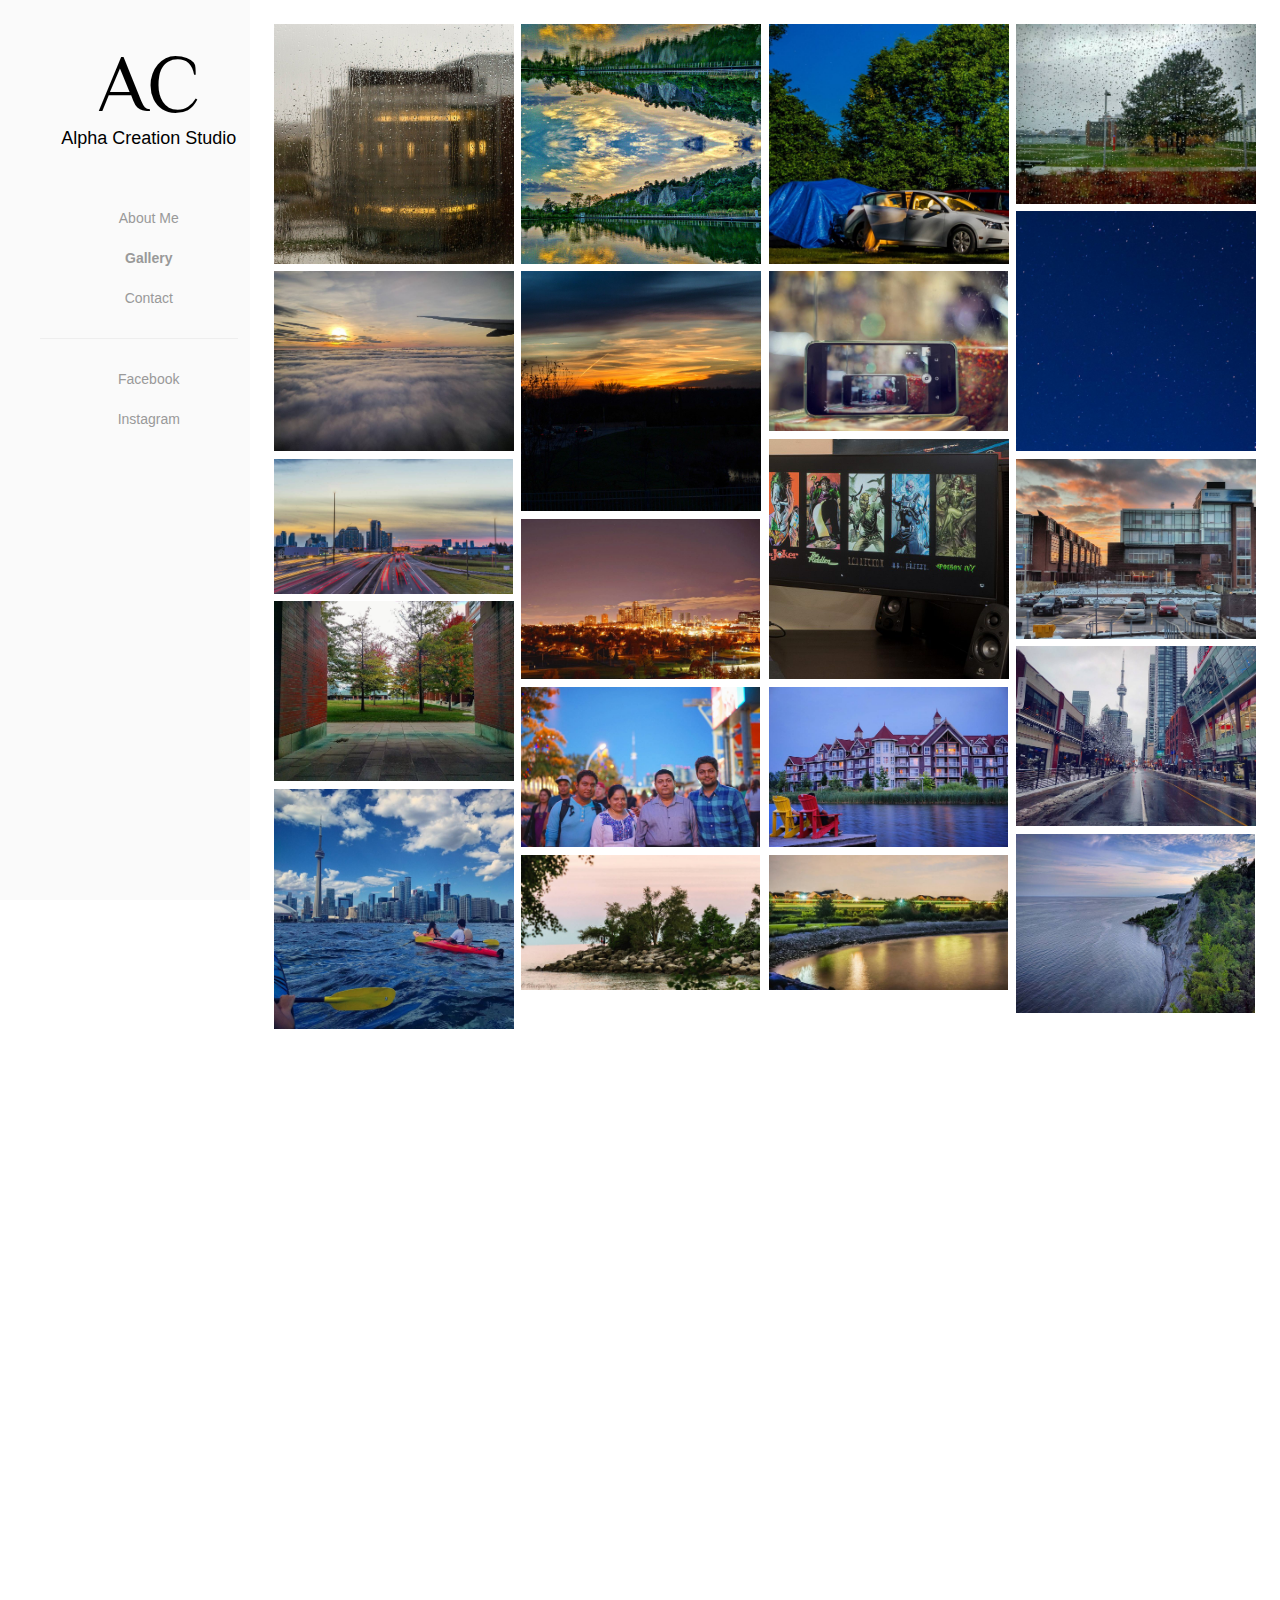
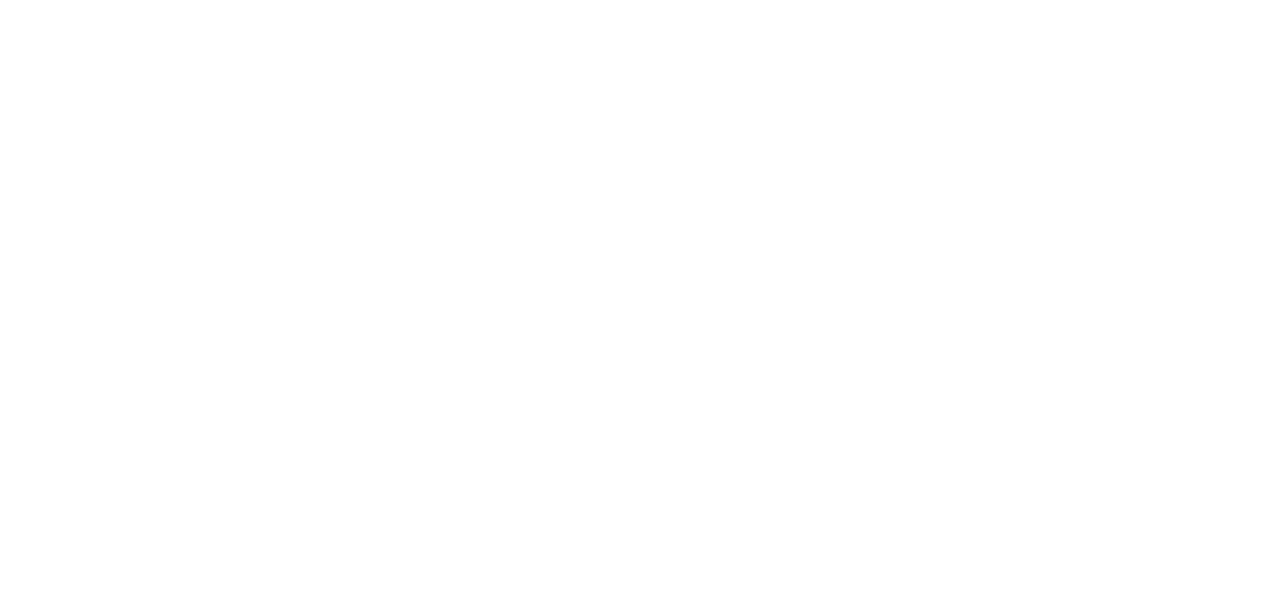
<file: 1/index.html>
<!DOCTYPE html>
<html lang="en">
<head>
  <!-- Required meta tags always come first -->
  <meta charset="utf-8">
  <meta name="viewport" content="width=device-width, initial-scale=1, shrink-to-fit=no">
  <meta http-equiv="x-ua-compatible" content="ie=edge">

  <link rel="stylesheet" type="text/css" href="css/imgGrid.css" />
  <link rel="stylesheet" type="text/css" href="css/freelancer.css" />
  <link rel="stylesheet" type="text/css" href="css/simple-sidebar.css" />
  <link rel="stylesheet" type="text/css" href="css/hover.css" />
  <link rel="stylesheet" href="dist/css/lightbox.min.css">

  <!-- Font Family -->
  <link href="https://fonts.googleapis.com/css?family=Philosopher|Roboto" rel="stylesheet">
  <!-- Font Awesome -->
	<link rel="stylesheet" href="https://cdnjs.cloudflare.com/ajax/libs/font-awesome/4.7.0/css/font-awesome.min.css">
  <!-- Latest compiled and minified CSS -->
  <link rel="stylesheet" href="https://maxcdn.bootstrapcdn.com/bootstrap/3.3.7/css/bootstrap.min.css">
  <!-- jQuery library -->
  <script src="https://ajax.googleapis.com/ajax/libs/jquery/3.1.1/jquery.min.js"></script>
  <!-- Latest compiled JavaScript -->
  <script src="https://maxcdn.bootstrapcdn.com/bootstrap/3.3.7/js/bootstrap.min.js"></script>

  <!-- HTML5 Shim and Respond.js IE8 support of HTML5 elements and media queries -->
  <!-- WARNING: Respond.js doesn't work if you view the page via file:// -->
  <!--[if lt IE 9]>
      <script src="https://oss.maxcdn.com/libs/html5shiv/3.7.0/html5shiv.js"></script>
      <script src="https://oss.maxcdn.com/libs/respond.js/1.4.2/respond.min.js"></script>
  <![endif]-->
</head>
<body>

<div id="wrapper">

  <!-- Sidebar -->
  <div id="sidebar-wrapper">
    <ul class="sidebar-nav">
      <li class="sidebar-brand">
        <h1 class="unselectable">AC</h1>
        <h4 class="unselectable">Alpha Creation Studio</h4>
      </li>
      <li><a href="about.html">About Me</a></li>
      <li class="active"><a href="index.html">Gallery</a></li>
      <li><a href="contact.html">Contact</a></li>
      <hr>
      <li><a href="#">Facebook</a></li>
      <li><a href="https://www.instagram.com/mrmostwantedd/">Instagram</a></li>
    </ul>
  </div> <!-- /#sidebar-wrapper -->

  <!-- Page Content -->
  <div id="page-content-wrapper">

    <ul class="grid effect-1" id="grid">
<li><div class="hovereffect"><a data-lightbox="Alpha-Gallery" data-title="" href="images/1.jpg"><img class="img-responsive" src="images/1.jpg"></a></div></li>
<li><div class="hovereffect"><a data-lightbox="Alpha-Gallery" data-title="" href="images/2.jpg"><img class="img-responsive" src="images/2.jpg"></a></div></li>
<li><div class="hovereffect"><a data-lightbox="Alpha-Gallery" data-title="" href="images/3.jpg"><img class="img-responsive" src="images/3.jpg"></a></div></li>
<li><div class="hovereffect"><a data-lightbox="Alpha-Gallery" data-title="" href="images/4.jpg"><img class="img-responsive" src="images/4.jpg"></a></div></li>
<li><div class="hovereffect"><a data-lightbox="Alpha-Gallery" data-title="" href="images/5.jpg"><img class="img-responsive" src="images/5.jpg"></a></div></li>
<li><div class="hovereffect"><a data-lightbox="Alpha-Gallery" data-title="" href="images/6.jpg"><img class="img-responsive" src="images/6.jpg"></a></div></li>
<li><div class="hovereffect"><a data-lightbox="Alpha-Gallery" data-title="" href="images/7.jpg"><img class="img-responsive" src="images/7.jpg"></a></div></li>
<li><div class="hovereffect"><a data-lightbox="Alpha-Gallery" data-title="" href="images/8.jpg"><img class="img-responsive" src="images/8.jpg"></a></div></li>
<li><div class="hovereffect"><a data-lightbox="Alpha-Gallery" data-title="" href="images/9.jpg"><img class="img-responsive" src="images/9.jpg"></a></div></li>
<li><div class="hovereffect"><a data-lightbox="Alpha-Gallery" data-title="" href="images/10.jpg"><img class="img-responsive" src="images/10.jpg"></a></div></li>
<li><div class="hovereffect"><a data-lightbox="Alpha-Gallery" data-title="" href="images/11.jpg"><img class="img-responsive" src="images/11.jpg"></a></div></li>
<li><div class="hovereffect"><a data-lightbox="Alpha-Gallery" data-title="" href="images/12.jpg"><img class="img-responsive" src="images/12.jpg"></a></div></li>
<li><div class="hovereffect"><a data-lightbox="Alpha-Gallery" data-title="" href="images/13.jpg"><img class="img-responsive" src="images/13.jpg"></a></div></li>
<li><div class="hovereffect"><a data-lightbox="Alpha-Gallery" data-title="" href="images/14.jpg"><img class="img-responsive" src="images/14.jpg"></a></div></li>
<li><div class="hovereffect"><a data-lightbox="Alpha-Gallery" data-title="" href="images/15.jpg"><img class="img-responsive" src="images/15.jpg"></a></div></li>
<li><div class="hovereffect"><a data-lightbox="Alpha-Gallery" data-title="" href="images/16.jpg"><img class="img-responsive" src="images/16.jpg"></a></div></li>
<li><div class="hovereffect"><a data-lightbox="Alpha-Gallery" data-title="" href="images/17.jpg"><img class="img-responsive" src="images/17.jpg"></a></div></li>
<li><div class="hovereffect"><a data-lightbox="Alpha-Gallery" data-title="" href="images/18.jpg"><img class="img-responsive" src="images/18.jpg"></a></div></li>
<li><div class="hovereffect"><a data-lightbox="Alpha-Gallery" data-title="" href="images/19.jpg"><img class="img-responsive" src="images/19.jpg"></a></div></li>
<li><div class="hovereffect"><a data-lightbox="Alpha-Gallery" data-title="" href="images/20.jpg"><img class="img-responsive" src="images/20.jpg"></a></div></li>
<li><div class="hovereffect"><a data-lightbox="Alpha-Gallery" data-title="" href="images/10.jpg"><img class="img-responsive" src="images/10.jpg"></a></div></li>
<li><div class="hovereffect"><a data-lightbox="Alpha-Gallery" data-title="" href="images/11.jpg"><img class="img-responsive" src="images/11.jpg"></a></div></li>
<li><div class="hovereffect"><a data-lightbox="Alpha-Gallery" data-title="" href="images/12.jpg"><img class="img-responsive" src="images/12.jpg"></a></div></li>
<li><div class="hovereffect"><a data-lightbox="Alpha-Gallery" data-title="" href="images/13.jpg"><img class="img-responsive" src="images/13.jpg"></a></div></li>
<li><div class="hovereffect"><a data-lightbox="Alpha-Gallery" data-title="" href="images/14.jpg"><img class="img-responsive" src="images/14.jpg"></a></div></li>
<li><div class="hovereffect"><a data-lightbox="Alpha-Gallery" data-title="" href="images/15.jpg"><img class="img-responsive" src="images/15.jpg"></a></div></li>
<li><div class="hovereffect"><a data-lightbox="Alpha-Gallery" data-title="" href="images/1.jpg"><img class="img-responsive" src="images/1.jpg"></a></div></li>
<li><div class="hovereffect"><a data-lightbox="Alpha-Gallery" data-title="" href="images/2.jpg"><img class="img-responsive" src="images/2.jpg"></a></div></li>
<li><div class="hovereffect"><a data-lightbox="Alpha-Gallery" data-title="" href="images/3.jpg"><img class="img-responsive" src="images/3.jpg"></a></div></li>
<li><div class="hovereffect"><a data-lightbox="Alpha-Gallery" data-title="" href="images/4.jpg"><img class="img-responsive" src="images/4.jpg"></a></div></li>
<li><div class="hovereffect"><a data-lightbox="Alpha-Gallery" data-title="" href="images/9.jpg"><img class="img-responsive" src="images/9.jpg"></a></div></li>
<li><div class="hovereffect"><a data-lightbox="Alpha-Gallery" data-title="" href="images/10.jpg"><img class="img-responsive" src="images/10.jpg"></a></div></li>
<li><div class="hovereffect"><a data-lightbox="Alpha-Gallery" data-title="" href="images/11.jpg"><img class="img-responsive" src="images/11.jpg"></a></div></li>
<li><div class="hovereffect"><a data-lightbox="Alpha-Gallery" data-title="" href="images/12.jpg"><img class="img-responsive" src="images/12.jpg"></a></div></li>
<li><div class="hovereffect"><a data-lightbox="Alpha-Gallery" data-title="" href="images/13.jpg"><img class="img-responsive" src="images/13.jpg"></a></div></li>
<li><div class="hovereffect"><a data-lightbox="Alpha-Gallery" data-title="" href="images/14.jpg"><img class="img-responsive" src="images/14.jpg"></a></div></li>
<li><div class="hovereffect"><a data-lightbox="Alpha-Gallery" data-title="" href="images/15.jpg"><img class="img-responsive" src="images/15.jpg"></a></div></li>
<li><div class="hovereffect"><a data-lightbox="Alpha-Gallery" data-title="" href="images/16.jpg"><img class="img-responsive" src="images/16.jpg"></a></div></li>
<li><div class="hovereffect"><a data-lightbox="Alpha-Gallery" data-title="" href="images/17.jpg"><img class="img-responsive" src="images/17.jpg"></a></div></li>
<li><div class="hovereffect"><a data-lightbox="Alpha-Gallery" data-title="" href="images/18.jpg"><img class="img-responsive" src="images/18.jpg"></a></div></li>
<li><div class="hovereffect"><a data-lightbox="Alpha-Gallery" data-title="" href="images/19.jpg"><img class="img-responsive" src="images/19.jpg"></a></div></li>
<li><div class="hovereffect"><a data-lightbox="Alpha-Gallery" data-title="" href="images/20.jpg"><img class="img-responsive" src="images/20.jpg"></a></div></li>
<li><div class="hovereffect"><a data-lightbox="Alpha-Gallery" data-title="" href="images/10.jpg"><img class="img-responsive" src="images/10.jpg"></a></div></li>
    </ul>

  </div><!-- /#page-content-wrapper -->

</div><!-- /#wrapper -->

	<script src="js/modernizr.custom.js"></script>
  <script src="js/masonry.pkgd.min.js"></script>
  <script src="js/imagesloaded.js"></script>
  <script src="js/classie.js"></script>
  <script src="js/AnimOnScroll.js"></script>
  <script src="dist/js/lightbox-plus-jquery.min.js"></script>

  <!-- Grid -->
  <script>
  	new AnimOnScroll( document.getElementById('grid'), {
  		minDuration : 0.2,
  		maxDuration : 0.7,
  		viewportFactor : 0.1
  	});
  </script>
  <!-- navigation -->
  <script>
    $("#menu-toggle").click(function(e) {
      e.preventDefault();
      $("#wrapper").toggleClass("toggled");
    });
  </script>
  <!-- lightbox -->


</body>
</html>
</file>
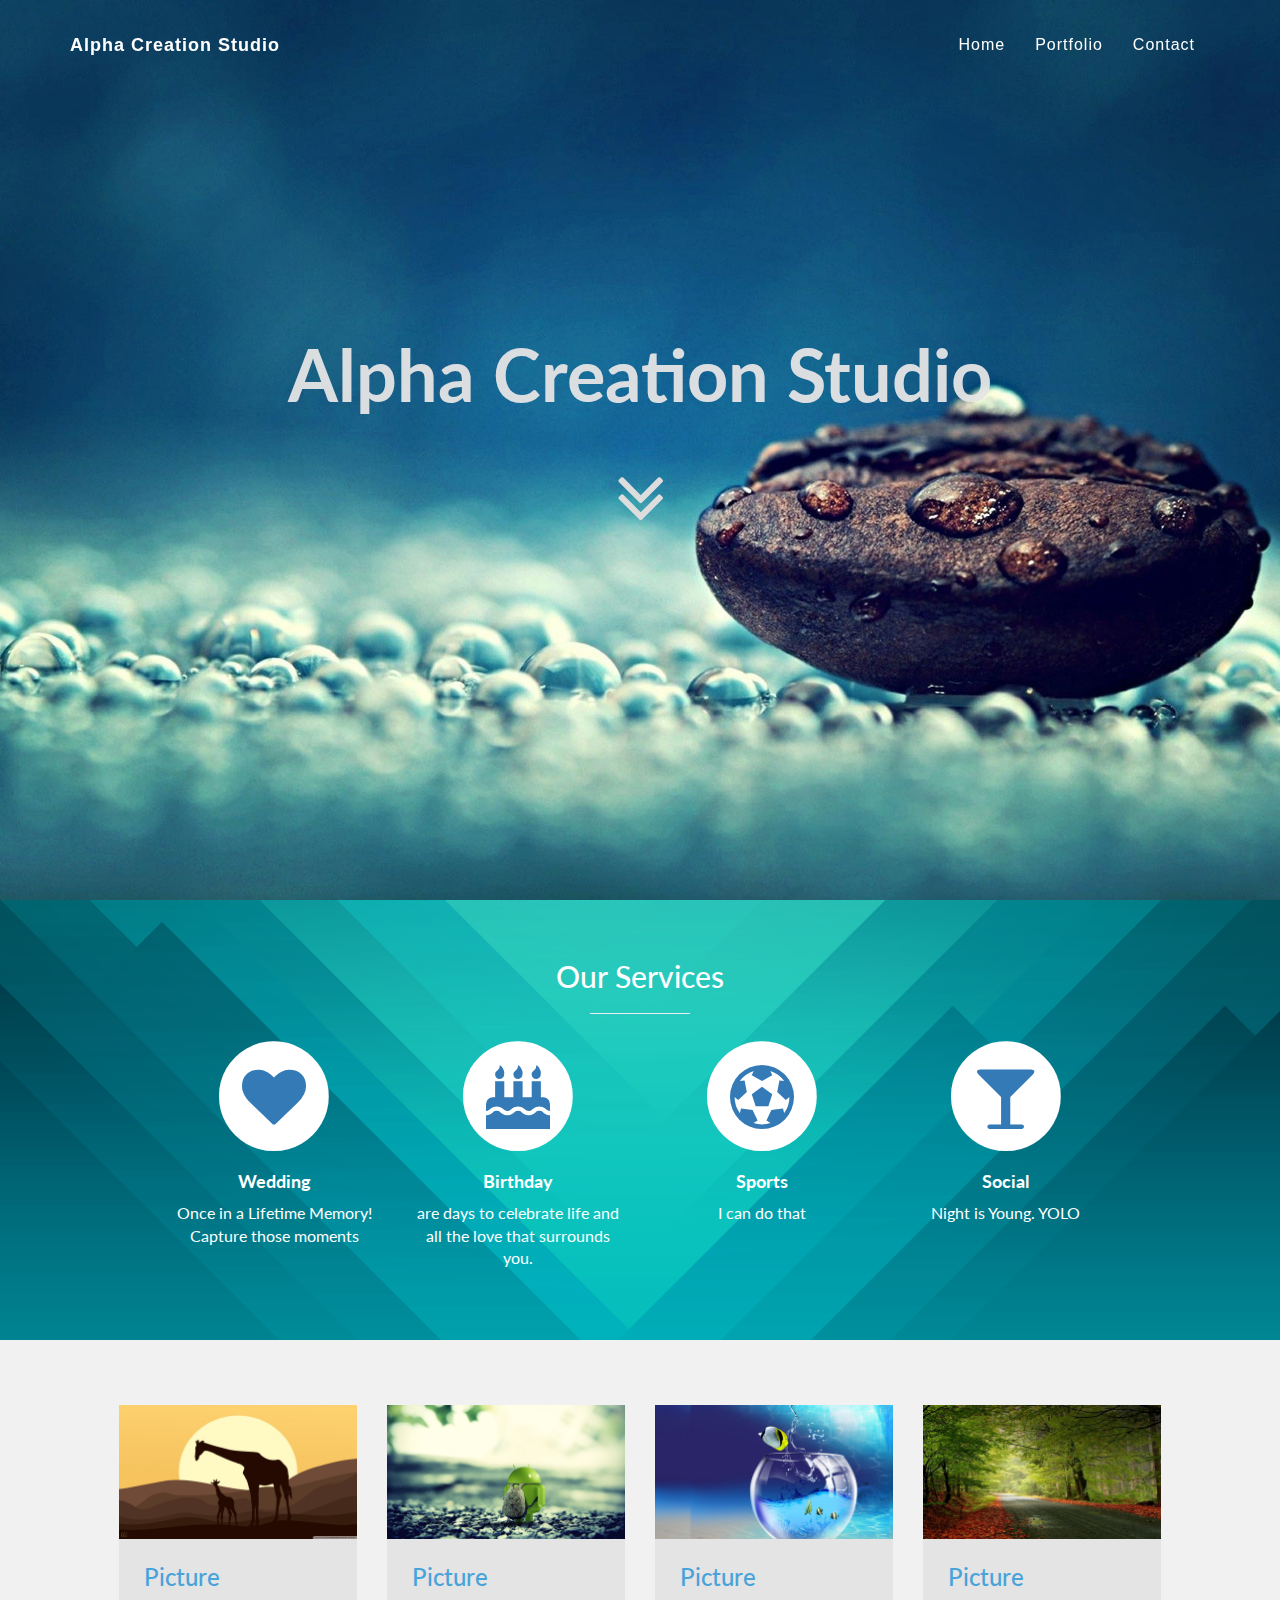
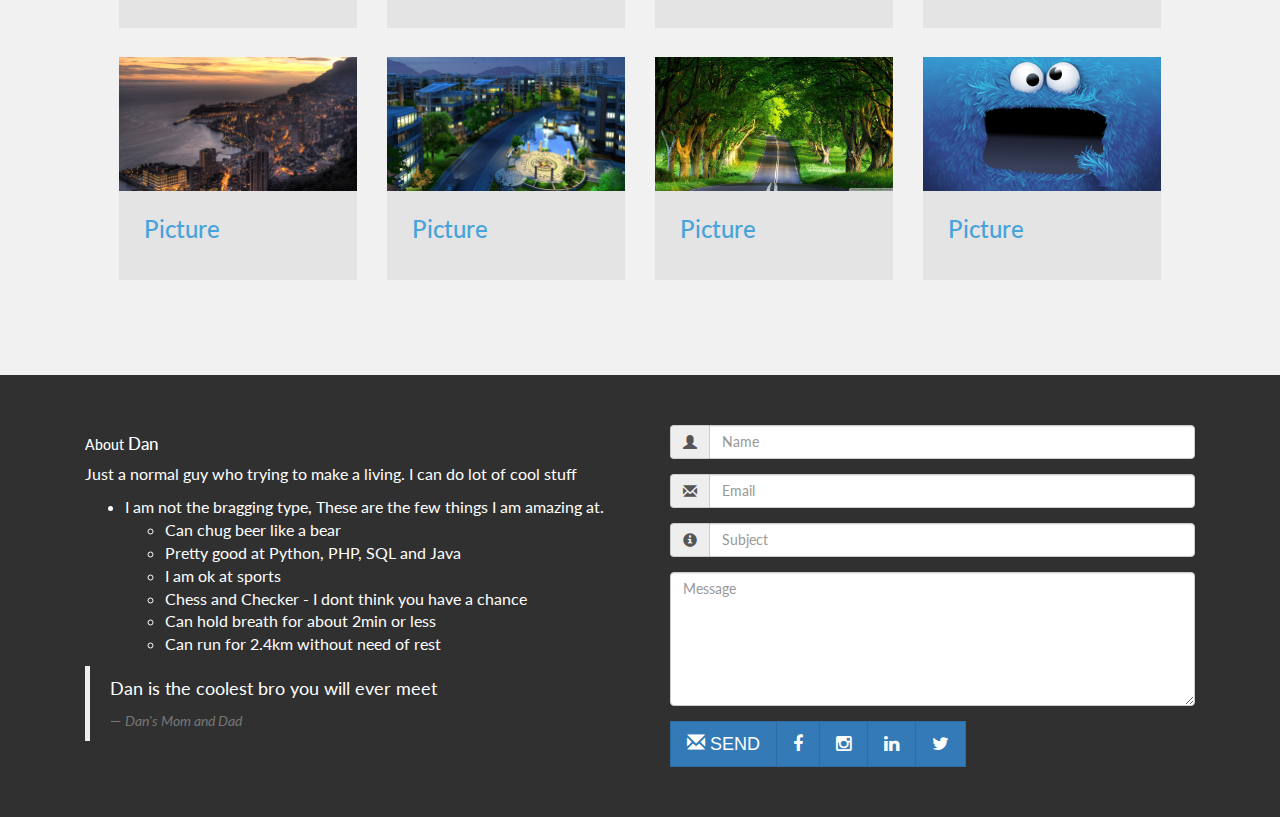
<file: ~index.html>
<!DOCTYPE html>
<html lang="en">

<head>
    <meta charset="utf-8">
    <meta http-equiv="X-UA-Compatible" content="IE=edge">
    <meta name="viewport" content="width=device-width, initial-scale=1">

    <title>Alpha Creation Studio</title>

    <!-- Bootstrap Core CSS -->
    <link href="css/bootstrap.min.css" rel="stylesheet">
    <!-- Custom CSS -->
    <link href="css/style.css" rel="stylesheet">
	<link href="css/genStyle.css" rel="stylesheet" />
    <link href="css/navi.css" rel="stylesheet" type="text/css" />	
	
	<link href="css/galleryStyle.css" rel="stylesheet" />
	<link href="css/pulse.css" rel="stylesheet" />
    <link href="css/font-awesome.min.css" rel="stylesheet">
	<script src="js/modernizr.custom.js"></script>
	<script src="js/pulse.js"></script>

    <!-- HTML5 Shim and Respond.js IE8 support of HTML5 elements and media queries -->
    <!-- WARNING: Respond.js doesn't work if you view the page via file:// -->
    <!--[if lt IE 9]>
        <script src="https://oss.maxcdn.com/libs/html5shiv/3.7.0/html5shiv.js"></script>
        <script src="https://oss.maxcdn.com/libs/respond.js/1.4.2/respond.min.js"></script>
    <![endif]-->
</head>

<body>

<!-- Navigation -->
<nav class="navbar navbar-custom navbar-fixed-top" role="navigation">
	<div class="container">
		<div class="navbar-header">
			<button type="button" class="navbar-toggle" data-toggle="collapse" data-target=".navbar-main-collapse">
				<i class="fa fa-bars" aria-hidden="true"></i>
			</button>
			<a class="navbar-brand page-scroll" href="#top">
				Alpha Creation <span class="light">Studio</span>
			</a>
		</div>
		<!-- Collect the nav links, forms, and other content for toggling -->
		<div class="collapse navbar-collapse navbar-right navbar-main-collapse">
			<ul class="nav navbar-nav">
				<!-- Hidden li included to remove active class from about link when scrolled up past about section -->
				<li class="hidden"><a href="#page-top"></a></li>
				<li><a class="page-scroll" href="#top">Home</a></li>
				<li><a class="page-scroll" href="#services">Portfolio</a></li>
				<li><a class="page-scroll" href="#contact">Contact</a></li>
			</ul>
		</div><!-- /.navbar-collapse -->
	</div><!-- /.container -->
</nav>

<!-- Top Header -->
<header id="top" class="header">
	<div class="text-vertical-center">
		<h1 class="alphaC">Alpha Creation Studio</h1>
		<br>
		<a  href="#services" class="btn btn-lg fa-5x page-scroll pulsate">
			<i class="fa fa-angle-double-down" aria-hidden="true"></i>
		</a>
	</div>
</header>

<!-- Services --><!-- Font Awesome's -->
<section id="services" class="callout services bg-primary">
	<div class="container">
	
		<div class="row text-center">
			<div class="col-lg-10 col-lg-offset-1">
				<h2>Our Services</h2>
				<hr class="small">
				<div class="row">
					
					<div class="col-md-3 col-sm-6">
						<div class="service-item">
							<span class="fa-stack fa-4x">
							<i class="fa fa-circle fa-stack-2x"></i>
							<i class="fa fa-heart fa-stack-1x text-primary"></i>
						</span>
							<h4>
								<strong>Wedding</strong>
							</h4>
							<p>Once in a Lifetime Memory! Capture those moments </p>
						<!--	<a href="#" class="btn btn-light">Learn More</a> -->
						</div>
					</div>
					
					<div class="col-md-3 col-sm-6">
						<div class="service-item">
							<span class="fa-stack fa-4x">
							<i class="fa fa-circle fa-stack-2x"></i>
							<i class="fa fa-birthday-cake fa-stack-1x text-primary"></i>
						</span>
							<h4>
								<strong>Birthday</strong>
							</h4>
							<p> are days to celebrate life and all the love that surrounds you.</p>
						<!--	<a href="#" class="btn btn-light">Learn More</a> -->
						</div>
					</div>
					
					<div class="col-md-3 col-sm-6">
						<div class="service-item">
							<span class="fa-stack fa-4x">
							<i class="fa fa-circle fa-stack-2x"></i>
							<i class="fa fa-futbol-o fa-stack-1x text-primary"></i>
						</span>
							<h4>
								<strong>Sports</strong>
							</h4>
							<p>I can do that</p>
						<!--	<a href="#" class="btn btn-light">Learn More</a> -->
						</div>
					</div>
					
					<div class="col-md-3 col-sm-6">
						<div class="service-item">
							<span class="fa-stack fa-4x">
								<i class="fa fa-circle fa-stack-2x"></i>
								<i class="fa fa-glass fa-stack-1x text-primary"></i>
							</span>
							<h4>
								<strong>Social</strong>
							</h4>
							<p>Night is Young. YOLO</p>
						<!--	<a href="#" class="btn btn-light">Learn More</a> -->
						</div>
					</div>
					
				</div><!-- /.row (nested) -->
			</div><!-- /.col-lg-10 -->
		</div><!-- /.row -->
	</div><!-- /.container -->
</section>

<!-- Portfolio -->
<section id="portfolio" class="portfolio">
	<div class="container"> 
		<div id="grid-gallery" class="grid-gallery">
		
			<section class="grid-wrap">
				<ul class="grid">
					<li class="grid-sizer"></li><!-- for Masonry column width -->						
					<li>
						<figure>
							<img src="img/thumb/1.jpg" alt="img04"/>
							<figcaption>
								<h3>Picture</h3>
							</figcaption>
						</figure>
					</li>
					<li>
						<figure>
							<img src="img/thumb/2.jpg" alt="img04"/>
							<figcaption>
								<h3>Picture</h3>
							</figcaption>
						</figure>
					</li>
					<li>
						<figure>
							<img src="img/thumb/3.jpg" alt="img04"/>
							<figcaption>
								<h3>Picture</h3>
							</figcaption>
						</figure>
					</li>
					<li>
						<figure>
							<img src="img/thumb/4.jpg" alt="img04"/>
							<figcaption>
								<h3>Picture</h3>
							</figcaption>
						</figure>
					</li>
					<li>
						<figure>
							<img src="img/thumb/5.jpg" alt="img04"/>
							<figcaption>
								<h3>Picture</h3>
							</figcaption>
						</figure>
					</li>
					<li>
						<figure>
							<img src="img/thumb/6.jpg" alt="img04"/>
							<figcaption>
								<h3>Picture</h3>
							</figcaption>
						</figure>
					</li>
					<li>
						<figure>
							<img src="img/thumb/7.jpg" alt="img04"/>
							<figcaption>
								<h3>Picture</h3>
							</figcaption>
						</figure>
					</li>
					<li>
						<figure>
							<img src="img/thumb/8.jpg" alt="img04"/>
							<figcaption>
								<h3>Picture</h3>
							</figcaption>
						</figure>
					</li>
				</ul>
			</section><!-- // grid-wrap -->
			<section class="slideshow">
				<ul>
					<li>
						<figure>
							<img src="img/large/1.jpg" alt="img01"/>
						</figure>
					</li>
					<li>
						<figure>
							<img src="img/large/2.jpg" alt="img02"/>
						</figure>
					</li>
					<li>
						<figure>
							<img src="img/large/3.jpg" alt="img03"/>
						</figure>
					</li>
					<li>
						<figure>
							<img src="img/large/4.jpg" alt="img04"/>
						</figure>
					</li>
					<li>
						<figure>
							<img src="img/large/5.jpg" alt="img05"/>
						</figure>
					</li>
					<li>
						<figure>
							<img src="img/large/6.jpg" alt="img06"/>
						</figure>
					</li>
					<li>
						<figure>
							<img src="img/large/7.jpg" alt="img01"/>
						</figure>
					</li>
					<li>
						<figure>
							<img src="img/large/8.jpg" alt="img02"/>
						</figure>
					</li>
				</ul>
				<nav>
					<span class="icon nav-prev"></span>
					<span class="icon nav-next"></span>
					<span class="icon nav-close"></span>
				</nav>
			</section><!-- // slideshow -->

		</div><!-- // grid-gallery -->
	</div><!-- /.container -->
</section>

<!-- Contact -->
<section id="contact" class="contact">
<div class="container">
	<div class="row">

	<div class="col-xs-6">
		<div class="socialInfao">
			<div class="container">
				<h5>About <big>Dan</big></h5>
				<p>Just a normal guy who trying to make a living. I can do lot of cool stuff</p>
				<ul><li>I am not the bragging type, These are the few things I am amazing at.
					<ul>
					  <li>Can chug beer like a bear</li>
					  <li>Pretty good at Python, PHP, SQL and Java</li>
					  <li>I am ok at sports</li>
					  <li>Chess and Checker - I dont think you have a chance</li>
					  <li>Can hold breath for about 2min or less</li>
					  <li>Can run for 2.4km without need of rest</li>
					</ul>
				  </li>
				 </ul>
				<blockquote class="pull-left">
					<p>Dan is the coolest bro you will ever meet</p>
					<footer class="blockquote-footer"><cite title="Source Title">Dan's Mom and Dad</cite></footer>
				</blockquote>					
			</div>
		</div>
	</div>
	<div class="col-xs-6">
		<div class="contactFo">
			<div class="emailSend test2">
				<div class="container-fluid">			
					<div class="form-wrapper">
						<form>
						  <!-- inputs -->
						  <div class="form-group">
							<label class="sr-only" for="name">Name</label>
							<div class="input-group">
							  <div class="input-group-addon">
								<span class="glyphicon glyphicon-user" aria-hidden="true"></span>
							  </div>
							  <input type="text" class="form-control" id="name" placeholder="Name">
							</div>
						  </div>
						  <div class="form-group">
							<label class="sr-only" for="email">Email</label>
							<div class="input-group">
							  <div class="input-group-addon">
								<span class="glyphicon glyphicon-envelope" aria-hidden="true"></span>
							  </div>
							  <input type="text" class="form-control" id="email" placeholder="Email">
							</div>
						  </div>
						  <div class="form-group">
							<label class="sr-only" for="subject">Subject</label>
							<div class="input-group">
							  <div class="input-group-addon">
								<span class="glyphicon glyphicon-info-sign" aria-hidden="true"></span>
							  </div>
							  <input type="text" class="form-control" id="subject" placeholder="Subject">
							</div>
						  </div>
						  <div class="form-group">
							<label class="sr-only" for="message">Message</label>
							<textarea class="form-control" id="message" rows="6" placeholder="Message"></textarea>
						  </div>

						  <!-- buttons -->
							<div class="btn-group" role="group">
								<button type="submit" class="btn btn-primary btn-lg submit">
									<span class="glyphicon glyphicon-envelope" aria-hidden="true"></span> Send
								</button>
								
								
								<a  href="#services" class="btn btn-primary btn-lg submit fa-1x ">
									<i class="fa fa-facebook" aria-hidden="true"></i>
								</a>
								<a  href="#services" class="btn btn-primary btn-lg submit fa-1x">
									<i class="fa fa-instagram" aria-hidden="true"></i>
								</a>								
								<a  href="#services" class="btn btn-primary btn-lg submit fa-1x">
									<i class="fa fa-linkedin" aria-hidden="true"></i>
								</a>
								<a  href="#services" class="btn btn-primary btn-lg submit fa-1x">
									<i class="fa fa-twitter" aria-hidden="true"></i>
								</a>
								
								
							</div>
						</form>
					</div>
				</div>
			</div>
		</div>		
	</div>
</div><!-- /.container -->
</section>


	
    <script src="js/jquery.js"></script><!-- jQuery -->
    <script src="js/bootstrap.min.js"></script><!-- Bootstrap -->

	<script src="js/navi.js"></script> <!-- navigation -->
	<script src="js/jquery.easing.min.js"></script>

	<script src="js/imagesloaded.pkgd.min.js"></script>
	<script src="js/masonry.pkgd.min.js"></script>
	<script src="js/classie.js"></script>
	<script src="js/cbpGridGallery.js"></script>
	
<script> 
	<!-- Gallery fun -->
	new CBPGridGallery( document.getElementById( 'grid-gallery' ) );
	
	$(".alphaC").fadeOut(100).fadeIn(1200);
		
</script>
		
   
</body>

</html>
</file>
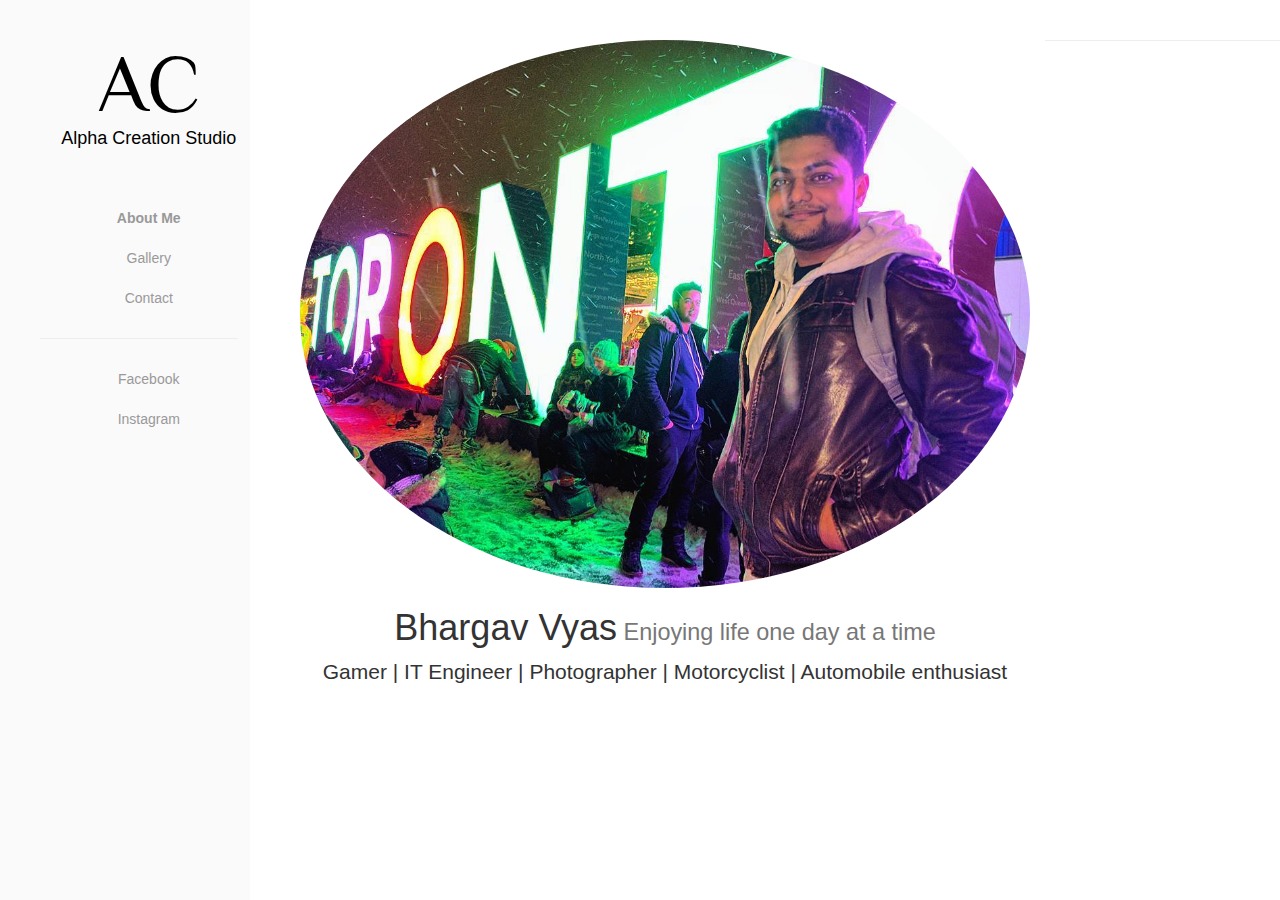
<file: 1/about.html>
<!DOCTYPE html>
<html lang="en">
<head>
  <!-- Required meta tags always come first -->
  <meta charset="utf-8">
  <meta name="viewport" content="width=device-width, initial-scale=1, shrink-to-fit=no">
  <meta http-equiv="x-ua-compatible" content="ie=edge">

  <link rel="stylesheet" type="text/css" href="css/imgGrid.css" />
  <link rel="stylesheet" type="text/css" href="css/freelancer.css" />
  <link rel="stylesheet" type="text/css" href="css/simple-sidebar.css" />
  <link rel="stylesheet" type="text/css" href="css/hover.css" />
  <link rel="stylesheet" href="dist/css/lightbox.min.css">

  <!-- Font Family -->
  <link href="https://fonts.googleapis.com/css?family=Philosopher|Roboto" rel="stylesheet">
  <!-- Font Awesome -->
	<link rel="stylesheet" href="https://cdnjs.cloudflare.com/ajax/libs/font-awesome/4.7.0/css/font-awesome.min.css">
  <!-- Latest compiled and minified CSS -->
  <link rel="stylesheet" href="https://maxcdn.bootstrapcdn.com/bootstrap/3.3.7/css/bootstrap.min.css">
  <!-- jQuery library -->
  <script src="https://ajax.googleapis.com/ajax/libs/jquery/3.1.1/jquery.min.js"></script>
  <!-- Latest compiled JavaScript -->
  <script src="https://maxcdn.bootstrapcdn.com/bootstrap/3.3.7/js/bootstrap.min.js"></script>

  <!-- HTML5 Shim and Respond.js IE8 support of HTML5 elements and media queries -->
  <!-- WARNING: Respond.js doesn't work if you view the page via file:// -->
  <!--[if lt IE 9]>
      <script src="https://oss.maxcdn.com/libs/html5shiv/3.7.0/html5shiv.js"></script>
      <script src="https://oss.maxcdn.com/libs/respond.js/1.4.2/respond.min.js"></script>
  <![endif]-->
</head>
<body>

<div id="wrapper">

  <!-- Sidebar -->
  <div id="sidebar-wrapper">
    <ul class="sidebar-nav">
      <li class="sidebar-brand">
        <h1 class="unselectable">AC</h1>
        <h4 class="unselectable">Alpha Creation Studio</h4>
      </li>
      <li class="active"><a href="about.html">About Me</a></li>
      <li><a href="index.html">Gallery</a></li>
      <li><a href="contact.html">Contact</a></li>
      <hr>
      <li><a href="#">Facebook</a></li>
      <li><a href="https://www.instagram.com/mrmostwantedd/">Instagram</a></li>
    </ul>
  </div> <!-- /#sidebar-wrapper -->

  <!-- Page Content -->
  <div id="page-content-wrapper">

    <div class="container">
  		<div class="centerMarg">
        <div class="col-lg-8 text-center">
          <img class="profPic img-responsive img-circle" src="images/bhv.jpg" alt="">

          <h1>Bhargav Vyas<small> Enjoying life one day at a time</small></h1>
          <p class="lead">Gamer | IT Engineer | Photographer | Motorcyclist | Automobile enthusiast </p>
        </div>
        <hr>
  		</div>
  	</div>

  </div><!-- /#page-content-wrapper -->

</div><!-- /#wrapper -->

	<script src="js/modernizr.custom.js"></script>
  <script src="js/masonry.pkgd.min.js"></script>
  <script src="js/imagesloaded.js"></script>
  <script src="js/classie.js"></script>
  <script src="js/AnimOnScroll.js"></script>
  <script src="dist/js/lightbox-plus-jquery.min.js"></script>

  <!-- Grid -->
  <script>
  	new AnimOnScroll( document.getElementById('grid'), {
  		minDuration : 0.2,
  		maxDuration : 0.7,
  		viewportFactor : 0.1
  	});
  </script>
  <!-- navigation -->
  <script>
    $("#menu-toggle").click(function(e) {
      e.preventDefault();
      $("#wrapper").toggleClass("toggled");
    });
  </script>
  <!-- lightbox -->


</body>
</html>
</file>
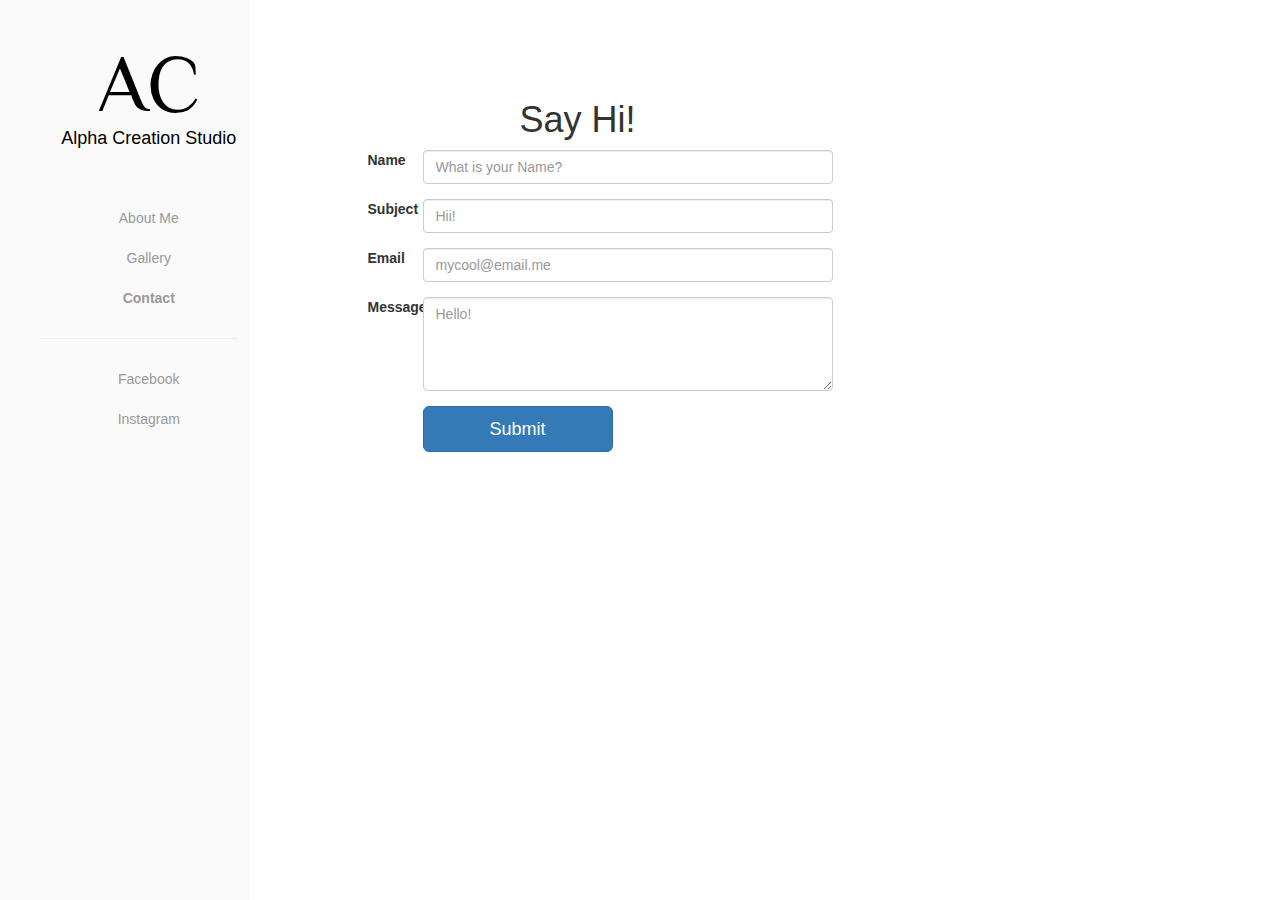
<file: 1/contact.html>
<!DOCTYPE html>
<html lang="en">
<head>
  <!-- Required meta tags always come first -->
  <meta charset="utf-8">
  <meta name="viewport" content="width=device-width, initial-scale=1, shrink-to-fit=no">
  <meta http-equiv="x-ua-compatible" content="ie=edge">

  <link rel="stylesheet" type="text/css" href="css/imgGrid.css" />
  <link rel="stylesheet" type="text/css" href="css/freelancer.css" />
  <link rel="stylesheet" type="text/css" href="css/simple-sidebar.css" />
  <link rel="stylesheet" type="text/css" href="css/hover.css" />
  <link rel="stylesheet" href="dist/css/lightbox.min.css">

  <!-- Font Family -->
  <link href="https://fonts.googleapis.com/css?family=Philosopher|Roboto" rel="stylesheet">
  <!-- Font Awesome -->
	<link rel="stylesheet" href="https://cdnjs.cloudflare.com/ajax/libs/font-awesome/4.7.0/css/font-awesome.min.css">
  <!-- Latest compiled and minified CSS -->
  <link rel="stylesheet" href="https://maxcdn.bootstrapcdn.com/bootstrap/3.3.7/css/bootstrap.min.css">
  <!-- jQuery library -->
  <script src="https://ajax.googleapis.com/ajax/libs/jquery/3.1.1/jquery.min.js"></script>
  <!-- Latest compiled JavaScript -->
  <script src="https://maxcdn.bootstrapcdn.com/bootstrap/3.3.7/js/bootstrap.min.js"></script>

  <!-- HTML5 Shim and Respond.js IE8 support of HTML5 elements and media queries -->
  <!-- WARNING: Respond.js doesn't work if you view the page via file:// -->
  <!--[if lt IE 9]>
      <script src="https://oss.maxcdn.com/libs/html5shiv/3.7.0/html5shiv.js"></script>
      <script src="https://oss.maxcdn.com/libs/respond.js/1.4.2/respond.min.js"></script>
  <![endif]-->
</head>
<body>

<div id="wrapper">

  <!-- Sidebar -->
  <div id="sidebar-wrapper">
    <ul class="sidebar-nav">
      <li class="sidebar-brand">
        <h1 class="unselectable">AC</h1>
        <h4 class="unselectable">Alpha Creation Studio</h4>
      </li>
      <li><a href="about.html">About Me</a></li>
      <li><a href="index.html">Gallery</a></li>
      <li class="active"><a href="contact.html">Contact</a></li>
      <hr>
      <li><a href="#">Facebook</a></li>
      <li><a href="https://www.instagram.com/mrmostwantedd/">Instagram</a></li>
    </ul>
  </div> <!-- /#sidebar-wrapper -->

  <!-- Page Content -->
  <div id="page-content-wrapper">

    <div class="container contact text-center col-md-8 col-md-offset-1">
        <h1 class="col-md-8"> Say Hi! </h1>
    </div>
    <div class="container col-md-8 col-md-offset-1">
      <form class="">
        <div class="form-group row">
          <label class="col-md-1 col-form-label">Name </label>
          <div class="col-md-8"><input type="text" class="form-control" id="" placeholder="What is your Name?"></div>
        </div>
        <div class="form-group row">
          <label class="col-md-1 col-form-label">Subject</label>
          <div class="col-md-8"><input type="text" class="form-control" id="" placeholder="Hii!"></div>
        </div>
        <div class="form-group row">
          <label class="col-md-1 col-form-label">Email</label>
          <div class="col-md-8"><input type="email" class="form-control" id="" placeholder="mycool@email.me"></div>
        </div>
        <div class="form-group row">
          <label class="col-md-1 col-form-label">Message</label>
          <div class="col-md-8"><textarea class="form-control" rows="4" id="" placeholder="Hello!"></textarea></div>
        </div>
        <div class="form-group row">
          <div class="col-md-4 col-md-offset-1 text-center"><button type="submit" class="btn btn-lg btn-block btn-primary">Submit</button></div>
        </div>

      </form>
    </div>

  </div><!-- /#page-content-wrapper -->

</div><!-- /#wrapper -->

	<script src="js/modernizr.custom.js"></script>
  <script src="js/masonry.pkgd.min.js"></script>
  <script src="js/imagesloaded.js"></script>
  <script src="js/classie.js"></script>
  <script src="js/AnimOnScroll.js"></script>
  <script src="dist/js/lightbox-plus-jquery.min.js"></script>

  <!-- Grid -->
  <script>
  	new AnimOnScroll( document.getElementById('grid'), {
  		minDuration : 0.2,
  		maxDuration : 0.7,
  		viewportFactor : 0.1
  	});
  </script>
  <!-- navigation -->
  <script>
    $("#menu-toggle").click(function(e) {
      e.preventDefault();
      $("#wrapper").toggleClass("toggled");
    });
  </script>
  <!-- lightbox -->


</body>
</html>
</file>
<file: 1/css/imgGrid.css>
.grid {
	list-style: none;
	padding: 0;
	margin:0;
}
.grid li {
	display: block;
	float: left;
	padding: 4px;
	width: 25%;
	opacity: 0;
}
.grid li.shown,
.no-js .grid li,
.no-cssanimations .grid li {
	opacity: 1;
}
.grid li a,
.grid li img {
	outline: none;
	border: none;
	display: block;
	max-width: 100%;
}


/* Effect 1: opacity */
.grid.effect-1 li.animate {
	-webkit-animation: fadeIn 0.65s ease forwards;
	animation: fadeIn 0.65s ease forwards;
}
@-webkit-keyframes fadeIn {
	0% { }
	100% { opacity: 1; }
}
@keyframes fadeIn {
	0% { }
	100% { opacity: 1; }
}

/* Effect 2: Move Up */
.grid.effect-2 li.animate {
	-webkit-transform: translateY(200px);
	transform: translateY(200px);
	-webkit-animation: moveUp 0.65s ease forwards;
	animation: moveUp 0.65s ease forwards;
}
@-webkit-keyframes moveUp {
	0% { }
	100% { -webkit-transform: translateY(0); opacity: 1; }
}
@keyframes moveUp {
	0% { }
	100% { -webkit-transform: translateY(0); transform: translateY(0); opacity: 1; }
}

/* Effect 3: Scale up */
.grid.effect-3 li.animate {
	-webkit-transform: scale(0.6);
	transform: scale(0.6);
	-webkit-animation: scaleUp 0.65s ease-in-out forwards;
	animation: scaleUp 0.65s ease-in-out forwards;
}
@-webkit-keyframes scaleUp {
	0% { }
	100% { -webkit-transform: scale(1); opacity: 1; }
}
@keyframes scaleUp {
	0% { }
	100% { -webkit-transform: scale(1); transform: scale(1); opacity: 1; }
}

/* Effect 4: fall perspective */
.grid.effect-4 {
	-webkit-perspective: 1300px;
	perspective: 1300px;
}
.grid.effect-4 li.animate {
	-webkit-transform-style: preserve-3d;
	transform-style: preserve-3d;
	-webkit-transform: translateZ(400px) translateY(300px) rotateX(-90deg);
	transform: translateZ(400px) translateY(300px) rotateX(-90deg);
	-webkit-animation: fallPerspective .8s ease-in-out forwards;
	animation: fallPerspective .8s ease-in-out forwards;
}
@-webkit-keyframes fallPerspective {
	0% { }
	100% { -webkit-transform: translateZ(0px) translateY(0px) rotateX(0deg); opacity: 1; }
}
@keyframes fallPerspective {
	0% { }
	100% { -webkit-transform: translateZ(0px) translateY(0px) rotateX(0deg); transform: translateZ(0px) translateY(0px) rotateX(0deg); opacity: 1; }
}

/* Effect 5: fly (based on http://lab.hakim.se/scroll-effects/ by @hakimel) */
.grid.effect-5 {
	-webkit-perspective: 1300px;
	perspective: 1300px;
}
.grid.effect-5 li.animate {
	-webkit-transform-style: preserve-3d;
	transform-style: preserve-3d;
	-webkit-transform-origin: 50% 50% -300px;
	transform-origin: 50% 50% -300px;
	-webkit-transform: rotateX(-180deg);
	transform: rotateX(-180deg);
	-webkit-animation: fly .8s ease-in-out forwards;
	animation: fly .8s ease-in-out forwards;
}
@-webkit-keyframes fly {
	0% { }
	100% { -webkit-transform: rotateX(0deg); opacity: 1; }
}
@keyframes fly {
	0% { }
	100% { -webkit-transform: rotateX(0deg); transform: rotateX(0deg); opacity: 1; }
}

/* Effect 6: flip (based on http://lab.hakim.se/scroll-effects/ by @hakimel) */
.grid.effect-6 {
	-webkit-perspective: 1300px;
	perspective: 1300px;
}
.grid.effect-6 li.animate {
	-webkit-transform-style: preserve-3d;
	transform-style: preserve-3d;
	-webkit-transform-origin: 0% 0%;
	transform-origin: 0% 0%;
	-webkit-transform: rotateX(-80deg);
	transform: rotateX(-80deg);
	-webkit-animation: flip .8s ease-in-out forwards;
	animation: flip .8s ease-in-out forwards;
}
@-webkit-keyframes flip {
	0% { }
	100% { -webkit-transform: rotateX(0deg); opacity: 1; }
}
@keyframes flip {
	0% { }
	100% { -webkit-transform: rotateX(0deg); transform: rotateX(0deg); opacity: 1; }
}

/* Effect 7: helix (based on http://lab.hakim.se/scroll-effects/ by @hakimel) */
.grid.effect-7 {
	-webkit-perspective: 1300px;
	perspective: 1300px;
}
.grid.effect-7 li.animate {
	-webkit-transform-style: preserve-3d;
	transform-style: preserve-3d;
	-webkit-transform: rotateY(-180deg);
	transform: rotateY(-180deg);
	-webkit-animation: helix .8s ease-in-out forwards;
	animation: helix .8s ease-in-out forwards;
}
@-webkit-keyframes helix {
	0% { }
	100% { -webkit-transform: rotateY(0deg); opacity: 1; }
}
@keyframes helix {
	0% { }
	100% { -webkit-transform: rotateY(0deg); transform: rotateY(0deg); opacity: 1; }
}

/* Effect 8:  */
.grid.effect-8 {
	-webkit-perspective: 1300px;
	perspective: 1300px;
}
.grid.effect-8 li.animate {
	-webkit-transform-style: preserve-3d;
	transform-style: preserve-3d;
	-webkit-transform: scale(0.4);
	transform: scale(0.4);
	-webkit-animation: popUp .8s ease-in forwards;
	animation: popUp .8s ease-in forwards;
}
@-webkit-keyframes popUp {
	0% { }
	70% { -webkit-transform: scale(1.1); opacity: .8; -webkit-animation-timing-function: ease-out; }
	100% { -webkit-transform: scale(1); opacity: 1; }
}
@keyframes popUp {
	0% { }
	70% { -webkit-transform: scale(1.1); transform: scale(1.1); opacity: .8; -webkit-animation-timing-function: ease-out; animation-timing-function: ease-out; }
	100% { -webkit-transform: scale(1); transform: scale(1); opacity: 1; }
}
@media screen and (max-width: 900px) {
	.grid li {
		width: 50%;
	}
}
@media screen and (max-width: 400px) {
	.grid li {
		width: 100%;
	}
}
</file>
<file: 1/css/freelancer.css>
.profPic{
  width: 100%;
}
.centerMarg{
  margin: 0 auto;
}


.blur{
  -webkit-filter: blur(10px);
  -moz-filter: blur(10px);
  -o-filter: blur(10px);
  -ms-filter: blur(10px);
  filter: blur(10px);
  opacity: 0.4;
}

.unselectable {
    -webkit-touch-callout: none;
    -webkit-user-select: none;
    -khtml-user-select: none;
    -moz-user-select: none;
    -ms-user-select: none;
    user-select: none;
    cursor: default;
}

.contact{
  padding-top: 60px;
}
.conForm{
  padding-bottom: 50px;
}
</file>
<file: 1/css/simple-sidebar.css>
body {
  overflow-x: hidden;
  font-family: 'Roboto', sans-serif;
  background: #CCC;
 }

#wrapper {
  padding-left: 0;
  -webkit-transition: all 0.5s ease;
  -moz-transition: all 0.5s ease;
  -o-transition: all 0.5s ease;
  transition: all 0.5s ease;
}

#wrapper.toggled {
  padding-left: 250px;
}

#sidebar-wrapper {
  background-color: #FAFAFA;
  z-index: 1000;
  position: fixed;
  left: 250px;
  width: 0;
  height: 100%;
  margin-left: -250px;
  overflow-y: auto;
  -webkit-transition: all 0.5s ease;
  -moz-transition: all 0.5s ease;
  -o-transition: all 0.5s ease;
  transition: all 0.5s ease;
}

#wrapper.toggled #sidebar-wrapper {
  width: 250px;
}

#page-content-wrapper {
  width: 100%;
  position: absolute;
  padding: 15px;
}

#wrapper.toggled #page-content-wrapper {
  position: absolute;
  margin-right: -250px;
}

/* Sidebar Styles */
.active {
  text-decoration: none;
  color: #000 !important;
  font-weight: bold;
}
.sidebar-nav {
  position: absolute;
  top: 0;
  width: 95%;
  margin: 0 auto;
  list-style: none;
  text-align: center;
}

.sidebar-nav li {
  text-indent: 20px;
  line-height: 40px;
}
.sidebar-nav li a {
  display: block;
  text-decoration: none;
  color: #999999;
}
.sidebar-nav li a:hover {
  text-decoration: none;
  color: #000;
}

.sidebar-nav > .sidebar-brand {
  padding-bottom: 50px;
  padding-top: 20px;
}
.sidebar-nav > .sidebar-brand > h1 {
  font-size: 80px;
  color: #000;
  font-family: 'Philosopher', sans-serif;
}
.sidebar-nav > .sidebar-brand > h4 {
  color: #000;
  line-height: 0;
}

@media(min-width:768px) {
  #wrapper {
    padding-left: 250px;
  }
  #wrapper.toggled {
    padding-left: 0;
  }
  #sidebar-wrapper {
    width: 250px;
  }
  #wrapper.toggled #sidebar-wrapper {
    width: 0;
  }
  #page-content-wrapper {
    padding: 20px;
    position: relative;
  }
  #wrapper.toggled #page-content-wrapper {
    position: relative;
    margin-right: 0;
  }
}
</file>
<file: 1/css/hover.css>
.hovereffect {
width:100%;
height:100%;
float:left;
overflow:hidden;
position:relative;
text-align:center;
cursor:default;
}

.hovereffect .overlay {
width:100%;
height:100%;
position:absolute;
overflow:hidden;
top:0;
left:0;
opacity:0;
background-color:rgba(0,0,0,0.5);
-webkit-transition:all .4s ease-in-out;
transition:all .4s ease-in-out
}

.hovereffect img {
display:block;
position:relative;
-webkit-transition:all .4s linear;
transition:all .4s linear;
}

.hovereffect h2 {
text-transform:uppercase;
color:#fff;
text-align:center;
position:relative;
font-size:17px;
background:rgba(0,0,0,0.6);
-webkit-transform:translatey(-100px);
-ms-transform:translatey(-100px);
transform:translatey(-100px);
-webkit-transition:all .2s ease-in-out;
transition:all .2s ease-in-out;
padding:10px;
}

.hovereffect a.info {
text-decoration:none;
display:inline-block;
text-transform:uppercase;
color:#fff;
border:1px solid #fff;
background-color:transparent;
opacity:0;
filter:alpha(opacity=0);
-webkit-transition:all .2s ease-in-out;
transition:all .2s ease-in-out;
margin:50px 0 0;
padding:7px 14px;
}

.hovereffect a.info:hover {
box-shadow:0 0 5px #fff;
}

.hovereffect:hover img {
-ms-transform:scale(1.2);
-webkit-transform:scale(1.2);
transform:scale(1.2);
}

.hovereffect:hover .overlay {
opacity:1;
filter:alpha(opacity=100);
}

.hovereffect:hover h2,.hovereffect:hover a.info {
opacity:1;
filter:alpha(opacity=100);
-ms-transform:translatey(0);
-webkit-transform:translatey(0);
transform:translatey(0);
}

.hovereffect:hover a.info {
-webkit-transition-delay:.2s;
transition-delay:.2s;
}
</file>
<file: css/genStyle.css>
/* General Blueprint Style */
@import url(http://fonts.googleapis.com/css?family=Lato:300,400,700);
@font-face {
	font-family: 'bpicons';
	src:url('../fonts/bpicons/bpicons.eot');
	src:url('../fonts/bpicons/bpicons.eot?#iefix') format('embedded-opentype'),
		url('../fonts/bpicons/bpicons.woff') format('woff'),
		url('../fonts/bpicons/bpicons.ttf') format('truetype'),
		url('../fonts/bpicons/bpicons.svg#bpicons') format('svg');
	font-weight: normal;
	font-style: normal;
} /* Made with http://icomoon.io/ */

@font-face {
	font-family: 'fontawesome';
	src:url('../fonts/fontawesome/fontawesome.eot?-e43dk9');
	src:url('../fonts/fontawesome/fontawesome.eot?#iefix-e43dk9') format('embedded-opentype'),
		url('../fonts/fontawesome/fontawesome.woff?-e43dk9') format('woff'),
		url('../fonts/fontawesome/fontawesome.ttf?-e43dk9') format('truetype'),
		url('../fonts/fontawesome/fontawesome.svg?-e43dk9#fontawesome') format('svg');
	font-weight: normal;
	font-style: normal;
} /* Made with http://icomoon.io/app */



*, *:after, *:before { -webkit-box-sizing: border-box; -moz-box-sizing: border-box; box-sizing: border-box; }
body, html { font-size: 100%; padding: 0; margin: 0;}

/* Clearfix hack by Nicolas Gallagher: http://nicolasgallagher.com/micro-clearfix-hack/ */
.clearfix:before, .clearfix:after { content: " "; display: table; }
.clearfix:after { clear: both; }

body {
    font-family: 'Lato', Calibri, Arial, sans-serif;
    color: #47a3da;
}
</file>
<file: css/galleryStyle.css>
/* General style */

.grid-gallery ul {
	list-style: none;
	margin: 0;
	padding: 0;
}

.grid-gallery figure {
	margin: 0;
}

.grid-gallery figure img {
	display: block;
	width: 100%;
}

.grid-gallery figcaption h3 {
	margin: 0;
	padding: 0 0 0.5em;
}

.grid-gallery figcaption p {
	margin: 0;
}

/* Grid style */
.grid-wrap {
	max-width: 69em;
	margin: 0 auto;
	padding: 0 1em 1.875em;
}

.grid {
	padding-bottom:100px;
	margin: 0 auto;
}

.grid li {
	width: 25%;
	float: left;
	cursor: pointer;
}

.grid figure {
	padding: 15px;
	-webkit-transition: opacity 0.2s;
	transition: opacity 0.2s;
}

.grid li:hover figure {
	opacity: 0.7;
}

.grid figcaption {
	background: #e4e4e4;
	padding: 25px;
}

/* Slideshow style */
.slideshow {
	position: fixed;
	background: rgba(0,0,0,0.6);
	width: 100%;
	height: 100%;
	top: 40px;
	left: 0;
	z-index: 500;
	opacity: 0;
	visibility: hidden;
	overflow: hidden;
	-webkit-perspective: 1000px;
	perspective: 1000px;
	-webkit-transition: opacity 0.5s, visibility 0s 0.5s;
	transition: opacity 0.5s, visibility 0s 0.5s;
}

.slideshow-open .slideshow {
	opacity: 1;
	visibility: visible;
	-webkit-transition: opacity 0.5s;
	transition: opacity 0.5s;
}

.slideshow ul {
	width: 100%;
	height: 100%;
	-webkit-transform-style: preserve-3d;
	transform-style: preserve-3d;
	-webkit-transform: translate3d(0,0,150px);
	transform: translate3d(0,0,150px);
	-webkit-transition: -webkit-transform 0.5s;
	transition: transform 0.5s;
}

.slideshow ul.animatable li {
	-webkit-transition: -webkit-transform 0.5s;
	transition: transform 0.5s;
}

.slideshow-open .slideshow ul {
	-webkit-transform: translate3d(0,0,0);
	transform: translate3d(0,0,0);
}

.slideshow li {
	width: 660px;
	height: 560px;
	position: absolute;
	top: 50%;
	left: 50%;
	margin: -280px 0 0 -330px;
	visibility: hidden;
}

.slideshow li.show {
	visibility: visible;
}

.slideshow li:after {
	content: '';
	position: absolute;
	width: 100%;
	height: 100%;
	top: 0;
	left: 0;
	background: rgba(255,255,255,0.8);
	-webkit-transition: opacity 0.3s;
	transition: opacity 0.3s;
}

.slideshow li.current:after {
	visibility: hidden;
	opacity: 0;
	-webkit-transition: opacity 0.3s, visibility 0s 0.3s;
	transition: opacity 0.3s, visibility 0s 0.3s;
}

.slideshow figure {
	width: 100%;
	height: 100%;
	background: #fff;
	border: 50px solid #fff;
	overflow: hidden;
}

.slideshow figcaption {
	padding-bottom: 20px;
}

.slideshow figcaption h3 {
	font-weight: 300;
	font-size: 200%;
}

/* Navigation */
.slideshow nav span {
	position: fixed;
	z-index: 1000;
	color: #59656c;
	text-align: center;
	padding: 3%;
	cursor: pointer;
	font-size: 2.2em;
}

.slideshow nav span.nav-prev,
.slideshow nav span.nav-next {
	top: 50%;
	-webkit-transform: translateY(-50%);
	transform: translateY(-50%);
}

.slideshow nav span.nav-next {
	right: 0;
}

.slideshow nav span.nav-close {
	top: 0;
	right: 0;
	padding: 0.5em 1em;
	color: #31373a;
}

.icon:before,
.icon:after {
	font-family: 'fontawesome';
	speak: none;
	font-style: normal;
	font-weight: normal;
	font-variant: normal;
	text-transform: none;
	line-height: 1;
	-webkit-font-smoothing: antialiased;
	-moz-osx-font-smoothing: grayscale;
}

span.nav-prev:before {
	color:#2F8DCE;
	content: "\e601";
}

span.nav-next:before  {
	color:#2F8DCE;
	content: "\e600";
}

span.nav-close:before {
	color:#2F8DCE;
	content: "\e602";
}

/* Info on arrow key navigation */
.info-keys {
	position: fixed;
	top: 10px;
	left: 10px;
	width: 60px;
	font-size: 8px;
	padding-top: 20px;
	text-transform: uppercase;
	color: #fff;
	letter-spacing: 1px;
	text-align: center;
}

.info-keys:before,
.info-keys:after {
	position: absolute;
	top: 0;
	width: 16px;
	height: 16px;
	border: 1px solid #fff;
	text-align: center;
	line-height: 14px;
	font-size: 12px;
}

.info-keys:before {
	left: 10px;
	content: "\e603";
}

.info-keys:after {
	right: 10px;
	content: "\e604";
}

/* Example media queries (reduce number of columns and change slideshow layout) */

@media screen and (max-width: 60em) {
	/* responsive columns; see "Element sizing" on http://masonry.desandro.com/options.html */
	.grid li {
		width: 33.3%;
	}

	.slideshow li {
		width: 100%;
		height: 100%;
		top: 0;
		left: 0;
		margin: 0;
	}

	.slideshow li figure img {
		width: auto;
		margin: 0 auto;
		max-width: 100%;
	}

	.slideshow nav span,
	.slideshow nav span.nav-close {
		font-size: 1.8em;
		padding: 0.3em;
	}

	.info-keys {
		display: none;
	}

}
@media screen and (max-width: 35em) {
	.grid li {
		width: 50%;
	}
}

@media screen and (max-width: 24em) {
	.grid li {
		width: 100%;
	}
}
</file>
<file: css/pulse.css>
.pulsate {
	color:#dddddd;
    -webkit-animation: pulsate 3s ease-out;
    -webkit-animation-iteration-count: infinite; 
    opacity: 1.0;
}
.pulsate:hover 
{
	color:#ffffff;
	-webkit-animation: none;-moz-animation: none;-ms-animation: none;animation: none;
}
@-webkit-keyframes pulsate {
    0% { opacity: 0.3; }
    50% { opacity: 1.0;  }
    100% { opacity: 0.3;  }
}
</file>
<file: css/style.css>
/*!
 * Start Bootstrap - Stylish Portfolio Bootstrap Theme (http://startbootstrap.com)
 * Code licensed under the Apache License v2.0.
 * For details, see http://www.apache.org/licenses/LICENSE-2.0.
 */

/* Global Styles */
html {
    width: 100%;
    height: 100%;
}
body {
    width: 100%;
    height: 100%;
    font-family: Lora,"Helvetica Neue",Helvetica,Arial,sans-serif;
    background-color: #F1F1F1;
	word-wrap: break-word;
}

/* Header */
.header {
	color:#e5e5e5;
    display: table;
    position: relative;
    width: 100%;
    height: 100%;
    background: url(../img/bg.jpg) no-repeat center center scroll;
    -webkit-background-size: cover;
    -moz-background-size: cover;
    background-size: cover;
    -o-background-size: cover;
}

/* Services */
.services {
    padding: 40px 0;
    display: table;
    width: 100%;
    height: 400px;
    color: #fff;
    background: url(../img/callout.jpg) no-repeat center center scroll;
    -webkit-background-size: cover;
    -moz-background-size: cover;
    background-size: cover;
    -o-background-size: cover;
}
.service-item {
    margin-bottom: 30px;
}

/* Portfolio */
.portfolio {
    padding: 50px 0;
}

.portfolio-item {
    margin-bottom: 30px;
}

.img-portfolio {
    margin: 0 auto;
}

.img-portfolio:hover {
    opacity: 0.8;
}

/* contact */
.contact {
    padding: 50px 0;    
	color: #fff;
    background-color: rgba(0,0,0,0.8);
}
.socialInfo{
}

/* Custome Styles */
.text-vertical-center {
    display: table-cell;
    text-align: center;
    vertical-align: middle;
}
.text-vertical-center h1 {
    margin: 0;
    padding: 0;
    font-size: 4.5em;
    font-weight: 700;
}
/* Custom Button Styles */
.btn-dark {
    border-radius: 0;
    color: #fff;
    background-color: rgba(0,0,0,0.4);
}
.btn-dark:hover,
.btn-dark:focus,
.btn-dark:active {
    color: #fff;
    background-color: rgba(0,0,0,0.7);
}
.btn-light {
    border-radius: 0;
    color: #333;
    background-color: rgb(255,255,255);
}
.btn-light:hover,
.btn-light:focus,
.btn-light:active {
    color: #333;
    background-color: rgba(255,255,255,0.8);
}
/* Custom Horizontal Rule */
hr.small {
    max-width: 100px;
}
</file>
<file: css/navi.css>
/*!
 * Start Bootstrap - Grayscale Bootstrap Theme (http://startbootstrap.com)
 * Code licensed under the Apache License v2.0.
 * For details, see http://www.apache.org/licenses/LICENSE-2.0.
 */
 
.navbar-header > button {color:#fff;}
 
.navbar-custom {
    margin-bottom: 0;
    border-bottom: 1px solid rgba(18,18,18,0.3);
    font-family: Montserrat,"Helvetica Neue",Helvetica,Arial,sans-serif;
	background-color:rgba(34,34,34,0.5);
}

.navbar-custom .navbar-brand {
    font-weight: 700;
}

.navbar-custom .navbar-brand:focus {
    outline: 0;
}

.navbar-custom .navbar-brand .navbar-toggle {
    padding: 4px 6px;
    font-size: 16px;
    color: #fff;
}

.navbar-custom .navbar-brand .navbar-toggle:focus,
.navbar-custom .navbar-brand .navbar-toggle:active {
    outline: 20px;
}

.navbar-custom a {
    color: #fff;
}

.navbar-custom .nav li a {
    -webkit-transition: background .3s ease-in-out;
    -moz-transition: background .3s ease-in-out;
    transition: background .3s ease-in-out;
}

.navbar-custom .nav li a:hover {
    outline: 0;
    color: #0E83CD;
    background-color: transparent;
}

.navbar-custom .nav li a:focus,
.navbar-custom .nav li a:active {
    outline: 0;
    background-color: transparent;
}

.navbar-custom .nav li.active {
    outline: 0;
}

.navbar-custom .nav li.active a {
    background-color: rgba(255,255,255,.3);
}

.navbar-custom .nav li.active a:hover {
    color: #fff;
}

@media(min-width:768px) {
    .navbar-custom {
        padding: 20px 0;
        border-bottom: 0;
        letter-spacing: 1px;
        background: 0 0;
        -webkit-transition: background .5s ease-in-out,padding .5s ease-in-out;
        -moz-transition: background .5s ease-in-out,padding .5s ease-in-out;
        transition: background .5s ease-in-out,padding .5s ease-in-out;
    }

    .navbar-custom.top-nav-collapse {
        padding: 0;
        border-bottom: 1px solid rgba(255,255,255,.3);
        background: #000;
    }
}

.btn-circle {
    width: 70px;
    height: 70px;
    margin-top: 15px;
    padding: 7px 16px;
    border: 2px solid #fff;
    border-radius: 100%!important;
    font-size: 40px;
    color: #fff;
    background: 0 0;
    -webkit-transition: background .3s ease-in-out;
    -moz-transition: background .3s ease-in-out;
    transition: background .3s ease-in-out;
}

.btn-circle:hover,
.btn-circle:focus {
    outline: 0;
    color: #fff;
    background: rgba(255,255,255,.1);
}

.btn-circle i.animated {
    -webkit-transition-property: -webkit-transform;
    -webkit-transition-duration: 1s;
    -moz-transition-property: -moz-transform;
    -moz-transition-duration: 1s;
}

.btn-circle:hover i.animated {
    -webkit-animation-name: pulse;
    -moz-animation-name: pulse;
    -webkit-animation-duration: 1.5s;
    -moz-animation-duration: 1.5s;
    -webkit-animation-iteration-count: infinite;
    -moz-animation-iteration-count: infinite;
    -webkit-animation-timing-function: linear;
    -moz-animation-timing-function: linear;
}

@-webkit-keyframes pulse {    
    0% {
        -webkit-transform: scale(1);
        transform: scale(1);
    }

    50% {
        -webkit-transform: scale(1.2);
        transform: scale(1.2);
    }

    100% {
        -webkit-transform: scale(1);
        transform: scale(1);
    }
}

@-moz-keyframes pulse {    
    0% {
        -moz-transform: scale(1);
        transform: scale(1);
    }

    50% {
        -moz-transform: scale(1.2);
        transform: scale(1.2);
    }

    100% {
        -moz-transform: scale(1);
        transform: scale(1);
    }
}

.content-section {
    padding-top: 100px;
}

.btn {
    border-radius: 0;
    text-transform: uppercase;
    font-family: Montserrat,"Helvetica Neue",Helvetica,Arial,sans-serif;
    font-weight: 400;
    -webkit-transition: all .3s ease-in-out;
    -moz-transition: all .3s ease-in-out;
    transition: all .3s ease-in-out;
}

.btn-default {
    border: 1px solid #42dca3;
    color: #42dca3;
    background-color: transparent;
}

.btn-default:hover,
.btn-default:focus {
    border: 1px solid #42dca3;
    outline: 0;
    color: #000;
    background-color: #42dca3;
}

::-moz-selection {
    text-shadow: none;
    background: #fcfcfc;
    background: rgba(255,255,255,.2);
}

::selection {
    text-shadow: none;
    background: #fcfcfc;
    background: rgba(255,255,255,.2);
}

img::selection {
    background: 0 0;
}

img::-moz-selection {
    background: 0 0;
}
</file>
